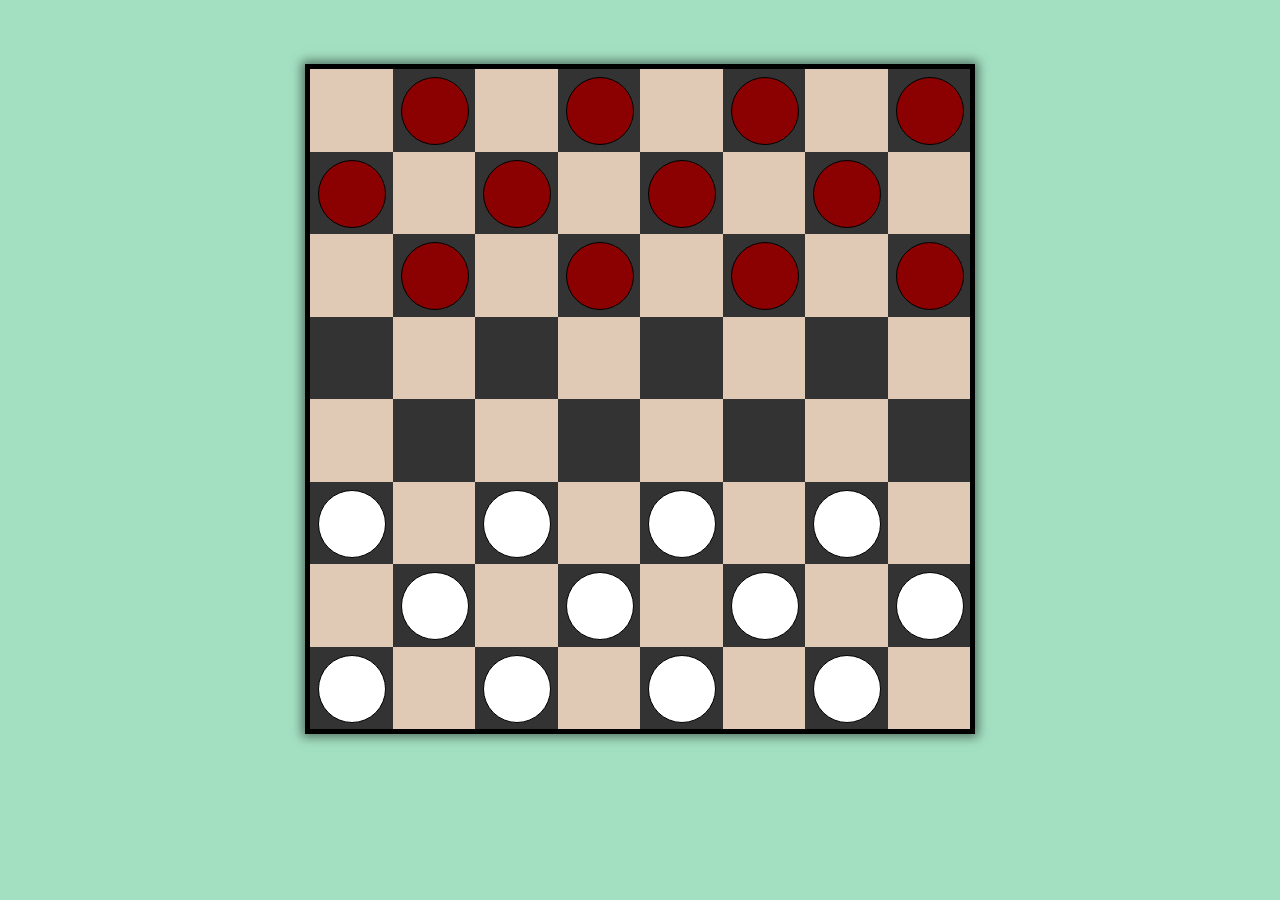
<file: checkers/index.html>
<!DOCTYPE html>
<html lang="en">
<head>
    <meta charset="UTF-8">
    <title>checkers</title>
    <link rel="stylesheet" href="main.css">
</head>
<body>
<div class="board">
    <div class="cells">
        <div class="row">
            <div class="cell"></div>
            <div class="cell"></div>
            <div class="cell"></div>
            <div class="cell"></div>
        </div>
        <div class="row">
            <div class="cell"></div>
            <div class="cell"></div>
            <div class="cell"></div>
            <div class="cell"></div>
        </div>
        <div class="row">
            <div class="cell"></div>
            <div class="cell"></div>
            <div class="cell"></div>
            <div class="cell"></div>
        </div>
        <div class="row">
            <div class="cell"></div>
            <div class="cell"></div>
            <div class="cell"></div>
            <div class="cell"></div>
        </div>
        <div class="row">
            <div class="cell"></div>
            <div class="cell"></div>
            <div class="cell"></div>
            <div class="cell"></div>
        </div>
        <div class="row">
            <div class="cell"></div>
            <div class="cell"></div>
            <div class="cell"></div>
            <div class="cell"></div>
        </div>
        <div class="row">
            <div class="cell"></div>
            <div class="cell"></div>
            <div class="cell"></div>
            <div class="cell"></div>
        </div>
        <div class="row">
            <div class="cell"></div>
            <div class="cell"></div>
            <div class="cell"></div>
            <div class="cell"></div>
        </div>
    </div>
</div>
</body>
</html>
</file>
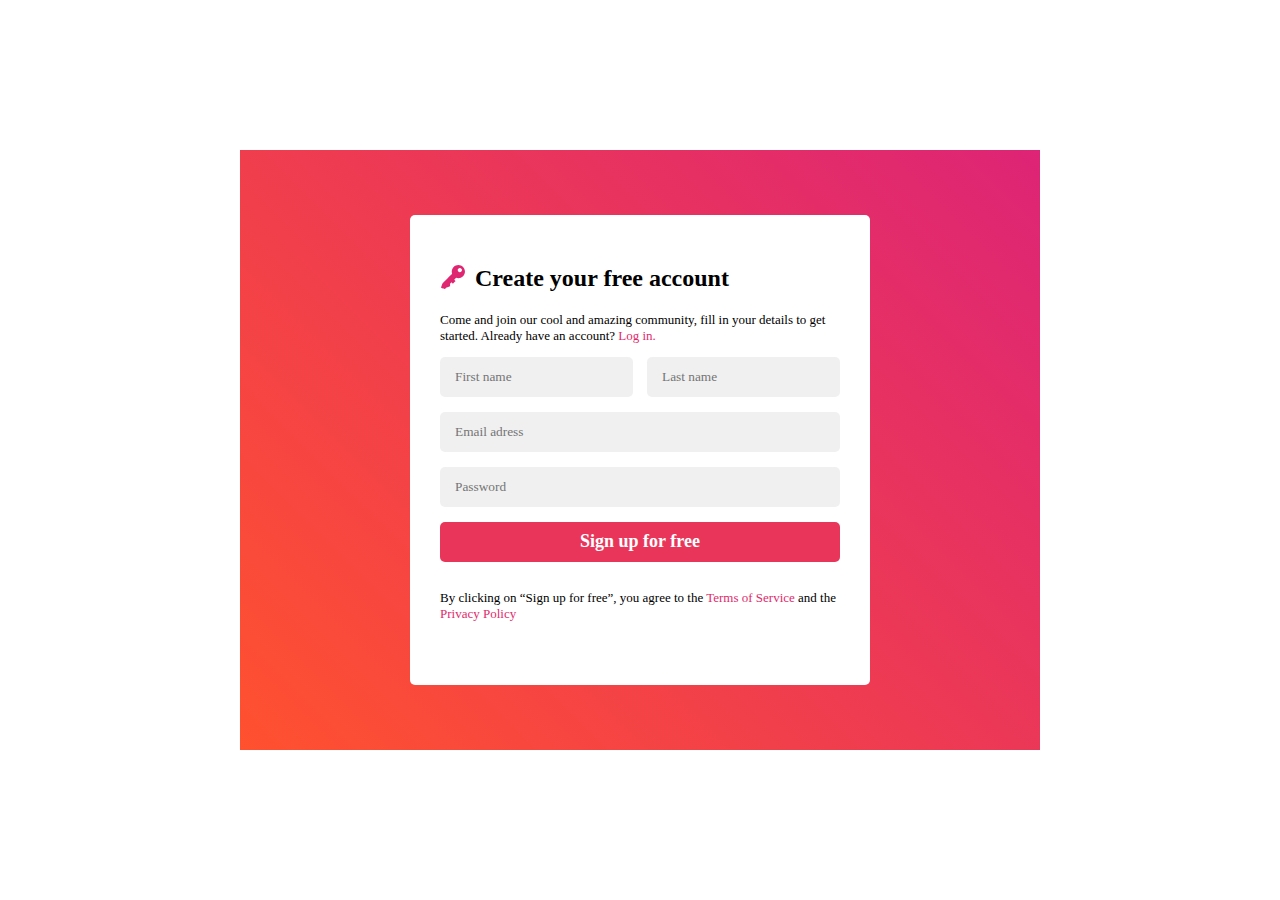
<file: daily_form/index.html>
<!DOCTYPE html>
<html lang="en" xmlns="http://www.w3.org/1999/html">
<head>
    <meta charset="UTF-8">
    <title>DailyForm</title>
    <link rel="stylesheet" href="main.css">
</head>
<body>
<div class="content-wraper">
    <section class="sign-form">
        <header><h2 class="header">Create your free account</h2></header>
        <div>
            <p>Come and join our cool and amazing community, fill in your details to get started. Already have an account? <span class="mark-red">Log in.</span></p>
            <form action="/">
                <input type="text" id="first-name" name="first-name" placeholder="First name">
                <input type="text" id="last-name" name="last-name" placeholder="Last name">
                <input type="email" id="email" name="email" placeholder="Email adress">
                <input type="password" id="password" name="password" placeholder="Password">
                <input type="submit" value="Sign up for free" >
            </form>
        </div>
        <footer>
            <p>By clicking on “Sign up for free”, you agree to the <span class="mark-red">Terms of Service</span> and the <span class="mark-red">Privacy Policy</span></p>
        </footer>
    </section>
</div>
</body>
</html>
</file>
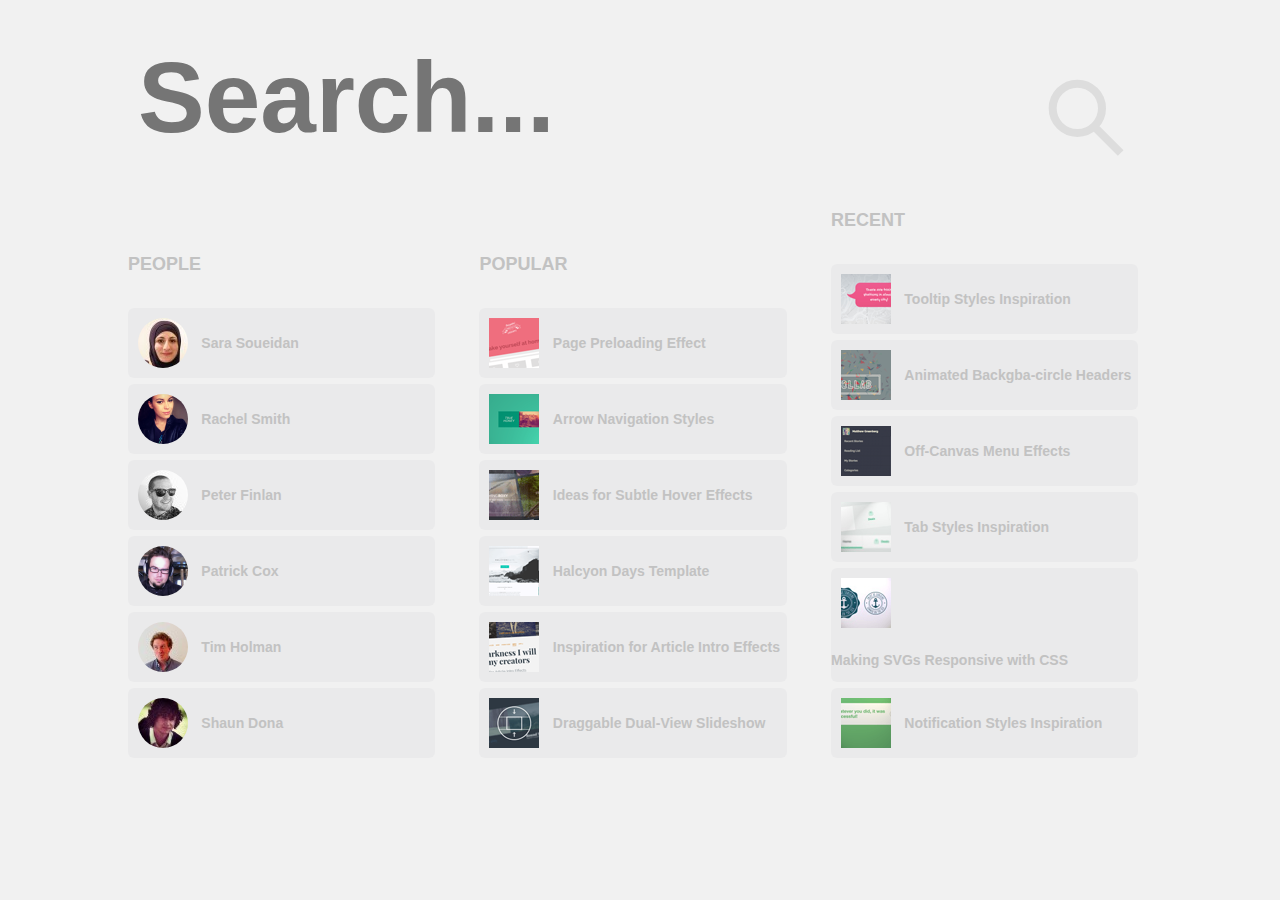
<file: hugo-search/index.html>
<!DOCTYPE html>
<html lang="en">
<head>
    <meta charset="UTF-8">
    <title>Huge Search</title>
    <link rel="stylesheet" href="main.css">
    <link rel="icon" href="favicon.png">
</head>
<body>
<main class="hugo-search">
    <form class="search" action="#">
        <input class="input-placeholder" type="search" placeholder="Search...">
        <button class="submit" type="submit">Search</button>
    </form>
    <div>
        <aside class="hover">
            <h2>People</h2>
            <ul class="circle">
                <li>
                    <a href="https://twitter.com/SaraSoueidan">
                        <img src="img/avatars/SaraSoueidan.jpeg" alt="Sara Soueidan">
                        <h3>Sara Soueidan</h3>
                    </a>
                </li>
                <li>
                    <a href="https://twitter.com/rachsmithtweets">
                        <img src="img/avatars/RachelSmith.png" alt="Rachel Smith">
                        <h3>Rachel Smith</h3>
                    </a>
                </li>
                <li>
                    <a href="https://twitter.com/peterfinlan">
                        <img src="img/avatars/PeterFinlan.jpeg" alt="Peter Finlan">
                        <h3>Peter Finlan</h3>
                    </a>
                </li>
                <li>
                    <a href="https://twitter.com/pcridesagain">
                        <img src="img/avatars/PatrickCox.png" alt="Patrick Cox">
                        <h3>Patrick Cox</h3>
                    </a>
                </li>
                <li>
                    <a href="https://twitter.com/twholman">
                        <img src="img/avatars/TimHolman.jpeg" alt="Tim Holman">
                        <h3>Tim Holman</h3>
                    </a>
                </li>
                <li>
                    <a href="">
                        <img src="img/avatars/ShaunDona.jpeg" alt="Shaun Dona">
                        <h3>Shaun Dona</h3>
                    </a>
                </li>
            </ul>
        </aside>
        <aside class="margin-center">
            <h2>Popular</h2>
            <ul>
                <li>
                    <a href="https://tympanus.net/codrops/2014/08/05/page-preloading-effect/">
                        <img src="img/thumbs/PagePreloadingEffect.png" alt="Page Preloading Effect">
                        <h3>Page Preloading Effect</h3>
                    </a>
                </li>
                <li>
                    <a href="https://tympanus.net/codrops/2014/05/28/arrow-navigation-styles/">
                        <img src="img/thumbs/ArrowNavigationStyles.png" alt="Arrow Navigation Styles">
                        <h3>Arrow Navigation Styles</h3>
                    </a>
                </li>
                <li>
                    <a href="https://tympanus.net/codrops/2014/06/19/ideas-for-subtle-hover-effects/">
                        <img src="img/thumbs/HoverEffectsIdeasNew.png" alt="Ideas for Subtle Hover Effects">
                        <h3>Ideas for Subtle Hover Effects</h3>
                    </a>
                </li>
                <li>
                    <a href="https://tympanus.net/codrops/2014/07/14/freebie-halcyon-days-one-page-website-template/">
                        <img src="img/thumbs/FreebieHalcyonDays.png" alt="Halcyon Days Template">
                        <h3>Halcyon Days Template</h3>
                    </a>
                </li>
                <li>
                    <a href="https://tympanus.net/codrops/2014/05/22/inspiration-for-article-intro-effects/">
                        <img src="img/thumbs/ArticleIntroEffects.png" alt="Inspiration for Article Intro Effects">
                        <h3>Inspiration for Article Intro Effects</h3>
                    </a>
                </li>
                <li>
                    <a href="http://tympanus.net/codrops/2014/06/26/draggable-dual-view-slideshow/">
                        <img src="img/thumbs/DraggableDualViewSlideshow.png" alt="Draggable Dual-View Slideshow">
                        <h3>Draggable Dual-View Slideshow</h3>
                    </a>
                </li>
            </ul>
        </aside>
        <aside class="hover">
            <h2>Recent</h2>
            <ul>
                <li>
                    <a href="https://tympanus.net/codrops/2014/10/07/tooltip-styles-inspiration/">
                        <img src="img/thumbs/TooltipStylesInspiration.png" alt="Tooltip Styles Inspiration">
                        <h3>Tooltip Styles Inspiration</h3>
                    </a>
                </li>
                <li>
                    <a href="https://tympanus.net/codrops/2014/09/23/animated-backgba-circle-headers/">
                        <img src="img/thumbs/AnimatedHeaderBackgrounds.png" alt="Animated Backgba-circle Headers">
                        <h3>Animated Backgba-circle Headers</h3>
                    </a>
                </li>
                <li>
                    <a href="https://tympanus.net/codrops/2014/09/16/off-canvas-menu-effects/">
                        <img src="img/thumbs/OffCanvas.png" alt="Off-Canvas Menu Effects">
                        <h3>Off-Canvas Menu Effects</h3>
                    </a>
                </li>
                <li>
                    <a href="https://tympanus.net/codrops/2014/09/02/tab-styles-inspiration/">
                        <img src="img/thumbs/TabStyles.png" alt="Tab Styles Inspiration">
                        <h3>Tab Styles Inspiration</h3>
                    </a>
                </li>
                <li>
                    <a href="https://tympanus.net/codrops/2014/08/19/making-svgs-responsive-with-css/">
                        <img src="img/thumbs/ResponsiveSVGs.png" alt="Making SVGs Responsive with CSS">
                        <h3>Making SVGs Responsive with CSS</h3>
                    </a>
                </li>
                <li>
                    <a href="https://tympanus.net/codrops/2014/07/23/notification-styles-inspiration/">
                        <img src="img/thumbs/NotificationStyles.png" alt="Notification Styles Inspiration">
                        <h3>Notification Styles Inspiration</h3>
                    </a>
                </li>
            </ul>
        </aside>
    </div>
</main>
</body>
</html>
</file>
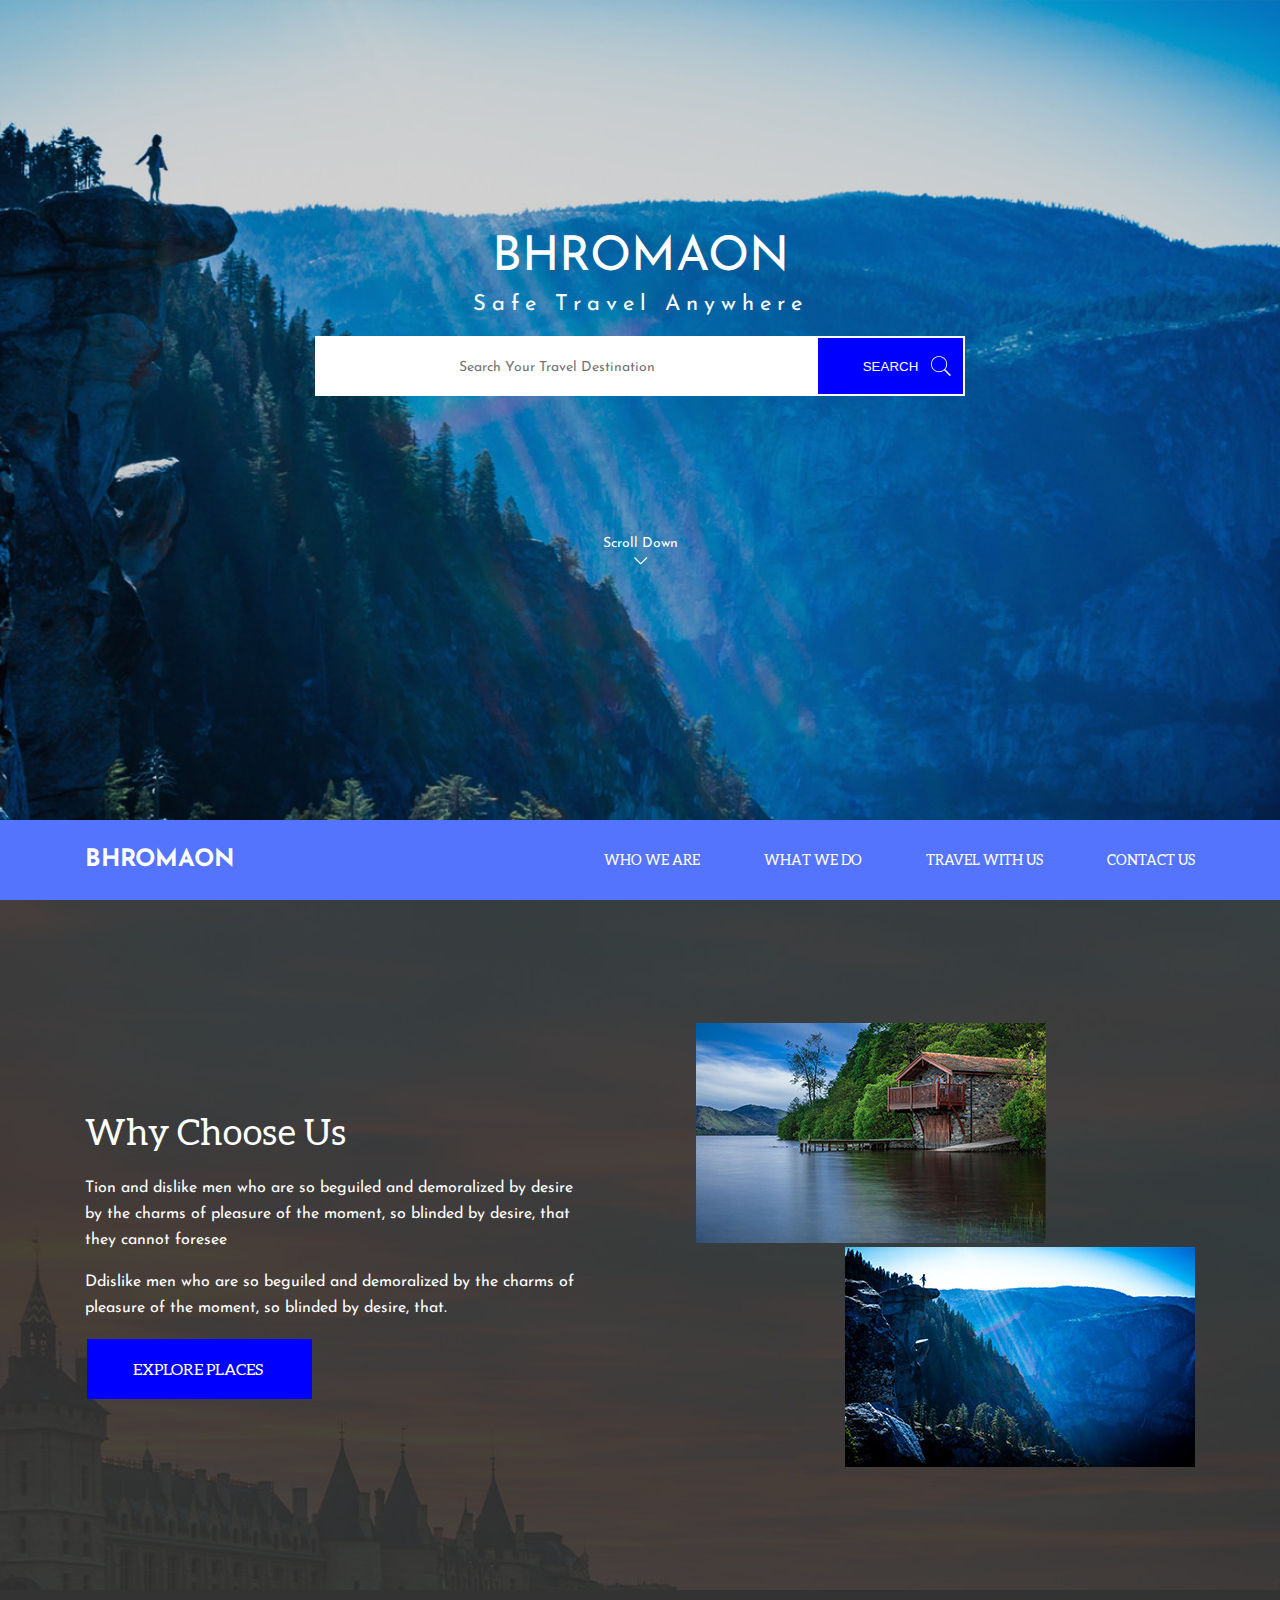
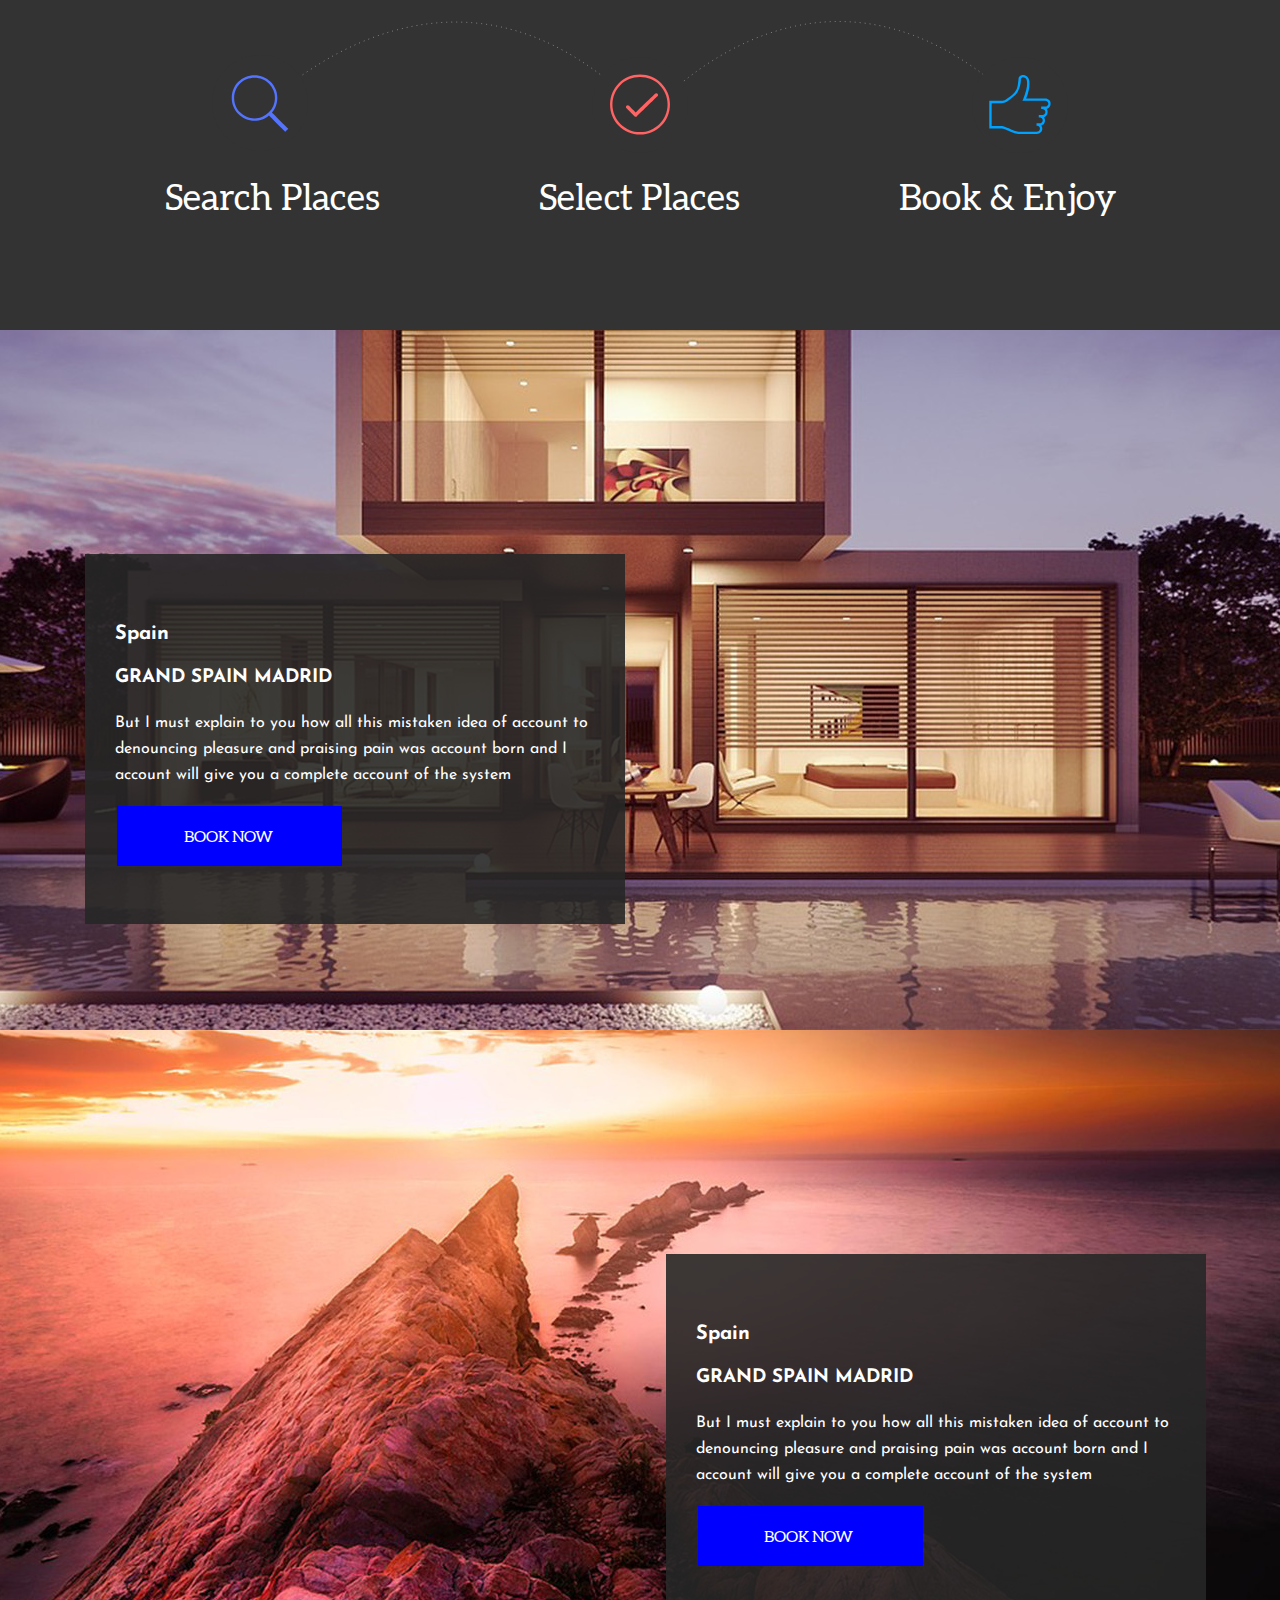
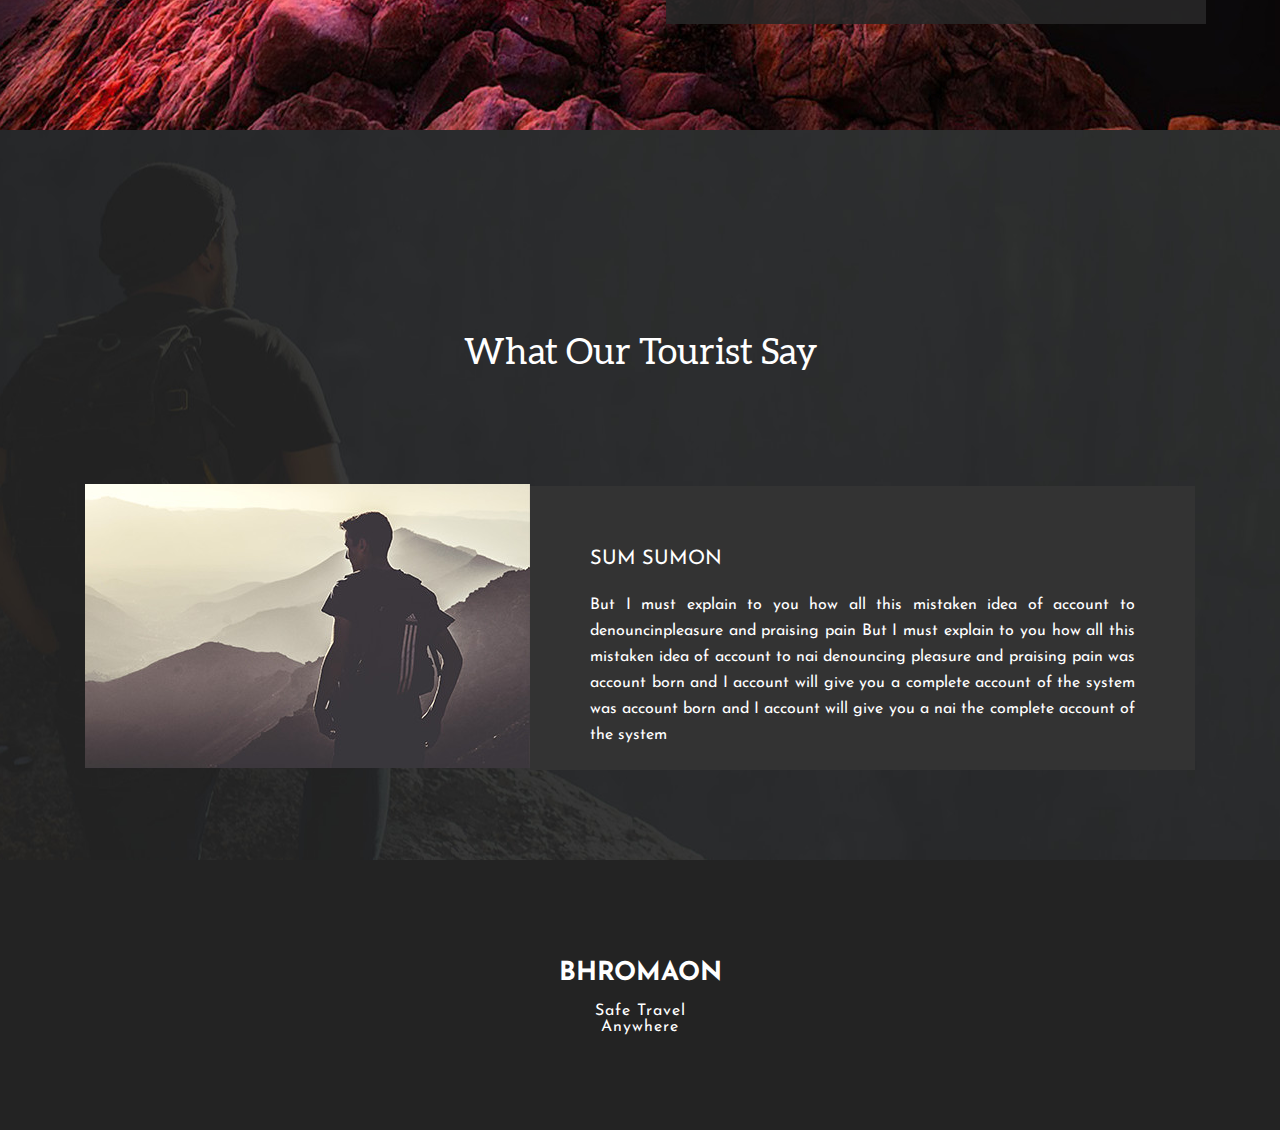
<file: travel-more/index.html>
<!DOCTYPE html>
<html lang="en">
<head>
    <meta charset="UTF-8">
    <title>Travel More</title>
    <link rel="shortcut icon" type="image/icon" href="favicon.ico">
    <link rel="stylesheet" href="">
    <link rel="stylesheet" href="main.css">
    <link rel="stylesheet" href="https://use.fontawesome.com/releases/v5.0.13/css/all.css" integrity="sha384-DNOHZ68U8hZfKXOrtjWvjxusGo9WQnrNx2sqG0tfsghAvtVlRW3tvkXWZh58N9jp" crossorigin="anonymous">
</head>
<body>
<section class="mountains">
    <div class="wrapper one">
        <h1>Bhromaon</h1>
        <p>Safe Travel Anywhere</p>
        <form action="#">
            <input type="search" placeholder="Search Your Travel Destination">
            <input type="submit" value="Search">
        </form>
        <div class="scroll-button"><a href="#">Scroll Down<span></span></a></div>
    </div>
    <header>
        <div class="wrapper">
            <div class="logo">
                <a href="#">Bhromaon</a>
            </div>
            <ul class="nav">
                <li>
                    <a href="#">Who We Are</a>
                </li>
                <li>
                    <a href="#">What We Do</a>
                </li>
                <li>
                    <a href="#">Travel With Us</a>
                </li>
                <li>
                    <a href="#">Contact Us</a>
                </li>
            </ul>
        </div>
    </header>
</section>
<section class="castle">
    <div class="wrapper flex">
        <div class="castle-content">
            <h2>Why Choose Us</h2>
            <p>Tion and dislike men who are so beguiled and demoralized by desire by the charms of pleasure of the moment, so blinded by desire, that they cannot foresee
            </p>
            <p>Ddislike men who are so beguiled and demoralized by the charms of pleasure of the moment, so blinded by desire, that.</p>
            <input type="button" value="Explore Places ">
        </div>
        <div class="photos">
            <div class="pier">
                <img src="img/pier.jpg" alt="pier">
            </div>
            <div>
                <img src="img/mont.jpg" alt="mountain">
            </div>
        </div>
    </div>
</section>
<section class="how-it-works">
    <div class="wrapper">
        <div class="plan">
        </div>
        <div class="plan-works">
            <span>Search Places</span>
            <span>Select Places</span>
            <span>Book & Enjoy</span>
        </div>
    </div>
</section>
<section class="spain">
    <div class="wrapper">
        <div class="spain-content">
            <h2>Spain</h2>
            <h3>Grand Spain Madrid</h3>
            <p>But I must explain to you how all this mistaken idea of account to denouncing pleasure and praising pain was account  born and I account will give you a complete account of the system</p>
            <input type="button" value="Book Now ">
        </div>
    </div>
</section>
<section class="spain-sea">
    <div class="wrapper">
        <div class="spain-sea-content">
            <h2>Spain</h2>
            <h3>Grand Spain Madrid</h3>
            <p>But I must explain to you how all this mistaken idea of account to denouncing pleasure and praising pain was account  born and I account will give you a complete account of the system</p>
            <input type="button" value="Book Now ">


        </div>
    </div>
</section>
<section class="tourist">
    <div class="wrapper">
       <div> <h1>What Our  Tourist Say</h1></div>
        <div class="tourist-content">
            <div>
                <img src="img/man&mountans.jpg" alt="man">
            </div>
            <div class="text">
                <h3>SUM SUMON</h3>
                <p>But I must explain to you how all this mistaken idea of account to denouncinpleasure and praising pain  But I must explain to you how all this mistaken idea of account to nai denouncing pleasure and praising pain was account  born and I account will give you a complete account of the system was account  born and I account will give you a nai the complete account of the system</p>
            </div>
        </div>
    </div>
</section>
<footer>
    <div class="wrapper">
        <div class="footer-content">
            <h2>Bhromaon</h2>
            <p class="slogan">Safe Travel Anywhere</p>
            <div class="social">
                <a href="javascript:void(0);">
                    <i class="fab fa-facebook-f"></i>
                </a>
                <a href="javascript:void(0)">
                    <i class="fab fa-twitter"></i>
                </a>
                <a href="javascript:void(0);">
                    <i class="fab fa-linkedin-in"></i>
                </a>
                <a href="javascript:void(0);">
                    <i class="fab fa-youtube"></i>
                </a>
                <a href="javascript:void(0);">
                    <i class="fab fa-pinterest"></i>
                </a>
            </div>
        </div>
    </div>
</footer>
</body>
</html>
</file>
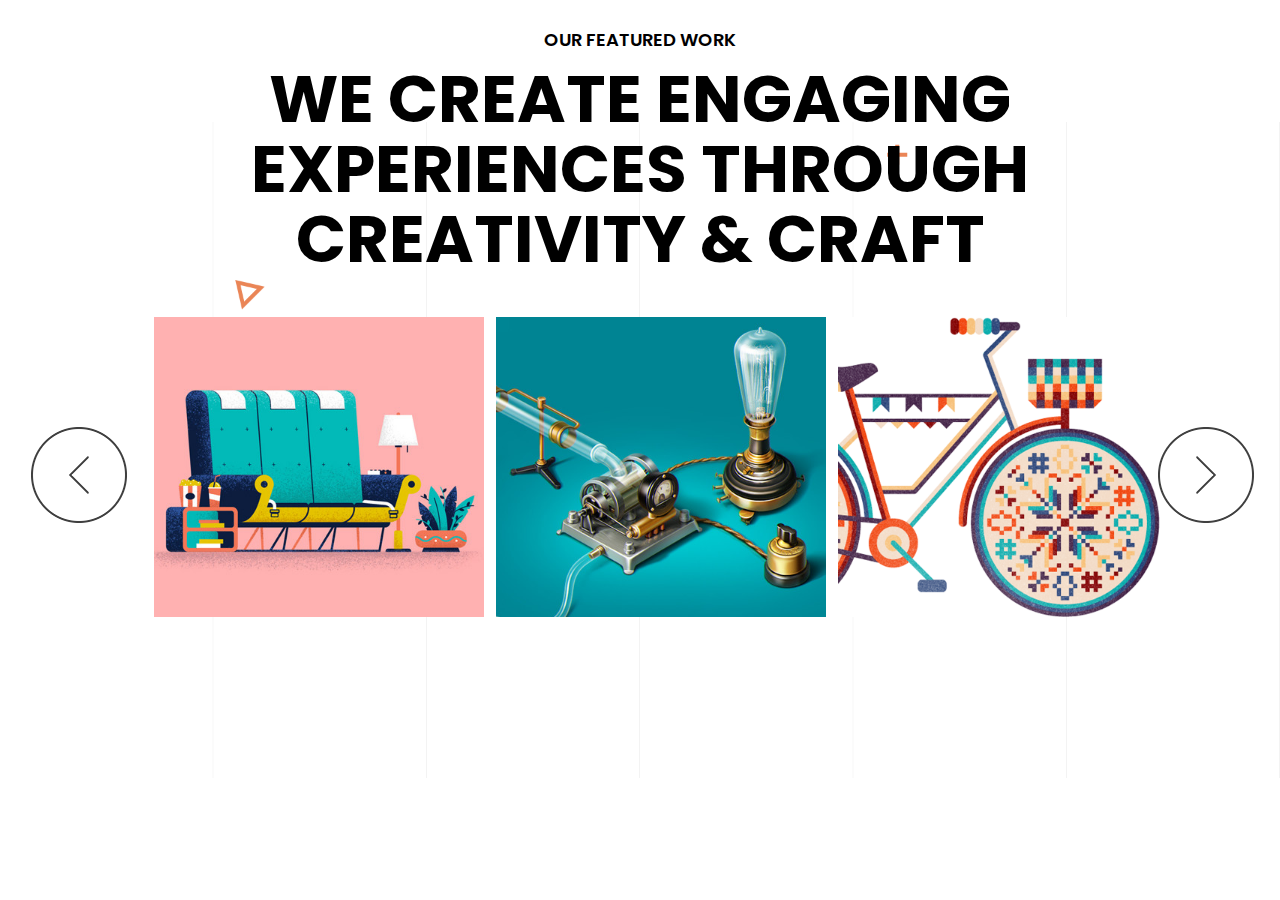
<file: works-slider/index.html>
<!DOCTYPE html>
<html lang="en">
<head>
    <meta charset="UTF-8">
    <title>works-slider</title>
    <link rel="icon" href="favicon.ico">
    <link rel="stylesheet" href="normalize.css">
    <link rel="stylesheet" href="style/main.css">
</head>
<body>
<section class="wrapper">
    <div class="text-block">
        <h2>our featured work</h2>
        <h1>We create engaging
            <br>
            experiences through
            <br>
            creativity & craft
        </h1>
    </div>
    <div class="mySlider">
        <div class="sofa item">
            <img src="img/sofa.jpg" alt="">
            <div class="item-content">
                <div class="item-text-wrap">
                    <h4>Apex Magazine
                        <br>
                        June Issue
                    </h4>
                    <span>by Fabrizio Morra</span>
                </div>
            </div>
        </div>
        <div class="bulb item">
            <img src="img/bulb.jpg" alt="">
            <div class="item-content">
                <div class="item-text-wrap">
                    <h4>Apex Magazine
                        <br>
                        June Issue
                    </h4>
                    <span>by Fabrizio Morra</span>
                </div>
            </div>
        </div>
        <div class="bicycle item">
            <img src="img/bicycle.png" alt="">
            <div class="item-content">
                <div class="item-text-wrap">
                    <h4>Apex Magazine
                        <br>
                        June Issue
                    </h4>
                    <span>by Fabrizio Morra</span>
                </div>
            </div>
        </div>
        <div class="fedex item">
            <img src="img/fedex.jpg" alt="">
            <div class="item-content">
                <div class="item-text-wrap">
                    <h4>Apex Magazine
                        <br>
                        June Issue
                    </h4>
                    <span>by Fabrizio Morra</span>
                </div>
            </div>
        </div>
    </div>
</section>


<script src="js/jquery-3.2.1.min.js" defer></script>
<script src="js/slick.min.js" defer></script>
<script src="js/main.js" defer></script>
</body>
</html>
</file>
<file: checkers/main.css>
body {
    background-color: #A3E0C1;
}
.board {
    position: relative;
    width: 50vw;
    margin: 5vw auto;
    border: 5px solid black;
    background-color: #E0CAB6;
    box-shadow: 0 0 10px 3px rgba(0,0,0,0.5); /* Параметры тени */
    padding: 10px;
}
.board:before {
    content: '';
    display: block;
    padding-top: 100%;
}
.cells {
    position: absolute;
    left: 0;
    top: 0;
    right: 0;
    bottom: 0;
}
.row {
    height: 12.5%;
    font-size: 0;
}
.cell {
    height: 100%;
    width: 12.5%;
    background: #333333;
    display: inline-block;
}
.row:nth-child(even) .cell {
    margin-right: 12.5%;
}
.row:nth-child(odd) .cell {
    margin-left: 12.5%;
}
.row:nth-child(-n+3) .cell:before {
    content: '';
    border-radius: 50%;
    width: 80%;
    height: 80%;
    background-color: darkred;
    border: 1px solid black;
    display: block;
    margin: 10%;
}
.row:nth-child(n+6) .cell:before {
    content: '';
    border-radius: 50%;
    width: 80%;
    height: 80%;
    background-color: white;
    border: 1px solid black;
    display: block;
    margin: 10%;
}
</file>
<file: daily_form/main.css>
* {
    font-family: Arial sans-serif;
}
body {
    margin: 0;
    width: 100vw;
    height: 100vh;
}
p {
    font-size: 13px;
}
input {
    margin-bottom: 15px;
    background: #f0f0f0;
    outline: none;
    border-radius: 5px;
    border: none;
    text-indent: 0;   transition: text-indent 0.3s ease;
    box-sizing: border-box;
}
input:nth-child(-n+2) {
    width: 193px;
    height: 40px;
}
input:nth-child(n+3) {
    width: 400px;
    height: 40px;
}
input:focus {
    text-indent: 500px; transition: text-indent 0.3s ease;
}
input[placeholder] {
    padding-left: 15px;
}
input[type="submit"] {
    color: #ffffff;
    background: #ea355a;
    width: 400px;
    height: 40px;
    border-radius: 5px;
    border: none;
    font-size: 18px;
    font-weight: bold;
    cursor: pointer;
}
.header {
    position: relative;
    padding-left: 35px;
    font-size: 24px;
    font-weight: bold;
}
.header:before{
    content: url("images/icon.svg");
    display: inline-block;
    position: absolute;
    left: 1px;
}
.content-wraper {
    width: 800px;
    height: 600px;
    position: absolute;
    left: 0;
    top: 0;
    bottom: 0;
    right: 0;
    margin: auto;
    background: linear-gradient(45deg, rgba(255,81,47,1) 0%,
    rgba(221,36,118,1) 100%);
}
.sign-form {
    width: 460px;
    height: 470px;
    position: absolute;
    left: 0;
    right: 0;
    bottom: 0;
    top: 0;
    margin: auto;
    border-radius: 5px;
    background: #ffffff;
    display: inline-block;
    padding: 30px;
    box-sizing: border-box;
}
.mark-red {
    color: #e12a6c;
}
#last-name {
    margin-left: 10px;
}
</file>
<file: hugo-search/main.css>
* {
    box-sizing: border-box;
}

body {
    min-height: 100vh;
    font: 12px Arial, sans-serif;
    background: #f1f1f1;
    color: #c2c2c2;
    margin: 0;
}

a,
input[type="search"],
button[type="submit"]{
    text-decoration: none;
}

.hugo-search {
    padding-top: 40px;
}

.search {
    width: 80%;
    margin: 0 auto;
}

.input-placeholder {
    width: 100%;
    padding: 0 80px 0 10px;
    font-weight: 700;
    border: none;
    background: transparent;
    font-size: 100px;
    color: #ec5a62;
}
.input-placeholder,
.search :focus {
    outline: none;
}

.submit {
    position: absolute;
    width: 80px;
    height: 80px;
    text-indent: 100px;
    overflow: hidden;
    right: 154px;
    top: 13%;
    background: transparent url("img/magnifier.svg") no-repeat center center;
    background-size: 100%;
    border: none;
    transform-origin: 100% 50%;
    transform: translate3d(0, -50%, 0) scale(1);
    transition: transform 0.3s;
}

/*основная часть   */
div {
    width: 80%;
    margin: 40px auto 0;
    box-sizing: border-box;
}

aside {
    box-sizing: border-box;
    display: inline-block;
    width: 30%;
}

ul {
    box-sizing: border-box;
    display: inline-block;
    width: 100%;
    padding: 0;
}

li {
    box-sizing: border-box;
    list-style-type: none;
    width: 100%;
    padding-top: 6px;
}

a {
    display: inline-block;
    background: rgba(118, 117, 128, 0.05);
    width: 100%;
    color: #c2c2c2;
    border-radius: 6px;

}

a * {
    vertical-align: middle;
}

h2 {
    text-transform: uppercase;
}

h3 {
    display: inline-block;
}

.circle img {
    border-radius: 40px;
}

img {
    max-width: 100%;
    padding: 10px;
    height: auto;
}

li a:hover {
    background: rgba(118, 117, 128, 0.1);
    color: #ec5a62;
}

li h3:hover {
    color: #ec5a62;
}

.margin-center {
    margin: 0 4%;
}
</file>
<file: travel-more/main.css>
@import url("https://fonts.googleapis.com/css?family=Josefin+Sans:400,700");
@font-face {
  font-family: 'aleoregular';
  src: url(font/Aleo-Regular-webfont.eot);
  src: url(font/Aleo-Regular-webfont.eot?#iefix) format("embedded-opentype"), url(font/Aleo-Regular-webfont.woff) format("woff"), url(font/Aleo-Regular-webfont.ttf) format("truetype"), url(font/Aleo-Regular-webfont.svg#aleoregular) format("svg");
  font-weight: normal;
  font-style: normal; }
* {
  text-decoration: none;
  list-style-type: none;
  color: #ffffff;
  align-items: center; }

body {
  margin: 0; }

.wrapper {
  max-width: 1110px;
  margin: 0 auto;
  min-width: 720px; }

.mountains {
  height: 100vh;
  width: 100%;
  background: url("img/mountains.jpg") center center no-repeat;
  background-size: cover; }
  .mountains .wrapper.one {
    height: 100vh;
    text-align: center; }
  .mountains h1 {
    display: inline-block;
    margin: 0;
    font: 48px/26px "Josefin Sans", sans-serif;
    text-transform: uppercase;
    padding-top: 245px; }
  .mountains p {
    font: 22px/26px "Josefin Sans", sans-serif;
    letter-spacing: 6px;
    margin: 18px 0; }
  .mountains form {
    width: 650px;
    height: 60px;
    background: #ffffff;
    margin: 0 auto; }
    .mountains form input[type='search']:focus {
      color: #333333;
      box-shadow: inset 0 0 16px -3px #2233ba;
      font-size: 15px; }
  .mountains input[type="search"] {
    border: none;
    width: 493px;
    height: 56px;
    margin: 2px;
    text-align: center;
    outline: none;
    font: 14px/26px "Josefin Sans", sans-serif; }
  .mountains input[type="submit"] {
    background: blue url("img/svg/search.svg") 90% 50% no-repeat;
    border: none;
    height: 56px;
    width: 145px;
    margin: 2px;
    text-transform: uppercase;
    font: 14px/26px 'aleoregular' serif;
    outline: none; }
    .mountains input[type="submit"]:hover {
      cursor: pointer;
      border: 1px solid;
      box-shadow: inset 0 0 20px rgba(255, 255, 255, 0.5), 0 0 20px rgba(255, 255, 255, 0.2);
      outline-color: rgba(255, 255, 255, 0);
      outline-offset: 15px;
      text-shadow: 1px 1px 2px #427388; }
  .mountains .scroll-button {
    position: relative;
    top: 15%; }
    .mountains .scroll-button a {
      font: 14px/26px "Josefin Sans", sans-serif; }
      .mountains .scroll-button a span {
        display: flex;
        flex-direction: column;
        justify-content: center;
        width: 13px;
        height: 8px;
        background: url("img/svg/scroll.svg");
        margin: 0 auto; }
  .mountains header {
    background: #5474fd;
    height: 80px;
    position: absolute;
    width: 100%;
    bottom: 0;
    left: 0; }
    .mountains header .wrapper {
      display: flex;
      justify-content: space-between;
      line-height: 80px; }
    .mountains header .logo {
      display: inline-block;
      font: 700 24px/26px "Josefin Sans", sans-serif;
      text-transform: uppercase; }
    .mountains header ul.nav {
      margin: 0; }
    .mountains header li {
      display: inline-block;
      margin-left: 60px; }
      .mountains header li a {
        transition: 0.3s ease;
        font: 14px/26px 'aleoregular', sans-serif;
        text-transform: uppercase; }
        .mountains header li a:hover {
          border-top: 4px solid #ffffff;
          border-bottom: 4px solid #ffffff;
          padding: 6px 0; }

.castle {
  background: url("img/castle-bg.jpg") center center no-repeat;
  background-size: cover; }
  .castle h2 {
    font: 36px/26px 'aleoregular', serif; }
  .castle p {
    font: 16px/26px "Josefin Sans", sans-serif; }
  .castle .wrapper.flex {
    display: flex;
    justify-content: space-between;
    height: 690px;
    align-items: center;
    width: 100%; }
    .castle .wrapper.flex input {
      background: blue;
      border: none;
      height: 60px;
      width: 225px;
      margin: 2px;
      text-transform: uppercase;
      font: 16px/26px 'aleoregular', sans-serif;
      outline: none; }
      .castle .wrapper.flex input:hover {
        cursor: pointer;
        border: 1px solid;
        box-shadow: inset 0 0 20px rgba(255, 255, 255, 0.5), 0 0 20px rgba(255, 255, 255, 0.2);
        outline-color: rgba(255, 255, 255, 0);
        outline-offset: 15px;
        text-shadow: 1px 1px 2px #427388; }
  .castle .castle-content {
    width: 45%; }
  .castle .photos {
    width: 45%; }
  .castle img[src^='img/mont'] {
    float: right; }

/*how-it-work*/
.how-it-works {
  background: #333333;
  height: 340px; }
  .how-it-works .plan {
    background: url("img/svg/group.svg") center center no-repeat;
    height: 150px;
    padding-top: 4%; }
  .how-it-works .plan-works {
    font: 36px/26px 'aleoregular', sans-serif;
    display: flex;
    justify-content: space-around; }

/*spain*/
.spain {
  position: relative;
  background: url("img/house-bg.jpg") center center no-repeat;
  height: 700px; }
  .spain .spain-content {
    position: absolute;
    top: 32%;
    width: 540px;
    height: 370px;
    padding: 50px 30px;
    box-sizing: border-box;
    background-color: rgba(39, 39, 39, 0.9);
    font: 16px/26px 'Josefin Sans', Arial, sans-serif; }
    .spain .spain-content h1,
    .spain .spain-content h2 {
      font-size: 20px;
      line-height: 26px; }
    .spain .spain-content h3 {
      text-transform: uppercase; }
    .spain .spain-content input {
      background: blue;
      border: none;
      height: 60px;
      width: 225px;
      margin: 2px;
      text-transform: uppercase;
      font: 16px/26px 'aleoregular', sans-serif;
      outline: none; }
      .spain .spain-content input:hover {
        cursor: pointer;
        border: 1px solid;
        box-shadow: inset 0 0 20px rgba(255, 255, 255, 0.5), 0 0 20px rgba(255, 255, 255, 0.2);
        outline-color: rgba(255, 255, 255, 0);
        outline-offset: 15px;
        text-shadow: 1px 1px 2px #427388; }

.spain-sea {
  position: relative;
  background: url("img/sunset-bg.jpg") center center no-repeat;
  height: 700px; }
  .spain-sea .spain-sea-content {
    float: right;
    position: absolute;
    top: 32%;
    left: 52%;
    width: 540px;
    height: 370px;
    padding: 50px 30px;
    box-sizing: border-box;
    background-color: rgba(39, 39, 39, 0.9);
    font: 16px/26px 'Josefin Sans', Arial, sans-serif; }
    .spain-sea .spain-sea-content h1,
    .spain-sea .spain-sea-content h2 {
      font-size: 20px;
      line-height: 26px; }
    .spain-sea .spain-sea-content h3 {
      text-transform: uppercase; }
    .spain-sea .spain-sea-content input {
      background: blue;
      border: none;
      height: 60px;
      width: 225px;
      margin: 2px;
      text-transform: uppercase;
      font: 16px/26px 'aleoregular', sans-serif;
      outline: none; }
      .spain-sea .spain-sea-content input:hover {
        cursor: pointer;
        border: 1px solid;
        box-shadow: inset 0 0 20px rgba(255, 255, 255, 0.5), 0 0 20px rgba(255, 255, 255, 0.2);
        outline-color: rgba(255, 255, 255, 0);
        outline-offset: 15px;
        text-shadow: 1px 1px 2px #427388; }

.tourist {
  display: flex;
  background: url("img/man-bg.jpg") center center no-repeat;
  height: 730px;
  width: 100%;
  box-sizing: border-box; }
  .tourist h1 {
    text-align: center;
    font: 36px/26px 'aleoregular', sans-serif;
    margin: 120px auto; }
  .tourist .tourist-content {
    display: flex;
    justify-content: center; }
    .tourist .tourist-content .text {
      padding: 40px 60px 33px;
      background: #333333;
      height: 284px;
      text-align: justify;
      box-sizing: border-box; }
      .tourist .tourist-content .text h3 {
        font: 20px/26px 'Josefin Sans', Arial, sans-serif;
        text-transform: uppercase; }
      .tourist .tourist-content .text p {
        font: 16px/26px 'Josefin Sans', Arial, sans-serif; }

footer {
  padding-top: 100px;
  height: 270px;
  box-sizing: border-box;
  font-family: 'Josefin Sans', Arial, sans-serif;
  background: #232323; }
  footer .footer-content {
    width: 170px;
    margin: 0 auto;
    text-align: center; }
    footer .footer-content h2 {
      font: 700 26px 'Josefin Sans', Arial, sans-serif;
      text-transform: uppercase;
      margin: 0; }
    footer .footer-content p {
      color: #ffffff;
      margin-bottom: 30px;
      letter-spacing: 1px; }
    footer .footer-content .social {
      display: flex;
      justify-content: space-between; }
      footer .footer-content .social .fab {
        color: #ffffff; }
      footer .footer-content .social a:hover .fab {
        color: #5474FD; }

/*# sourceMappingURL=main.css.map */
</file>
<file: works-slider/style/main.css>
@charset "UTF-8";
@import url("https://fonts.googleapis.com/css?family=Poppins:400,600");
/* Slider */
.slick-slider {
  position: relative;
  display: block;
  box-sizing: border-box;
  -webkit-touch-callout: none;
  -webkit-user-select: none;
  -khtml-user-select: none;
  -moz-user-select: none;
  -ms-user-select: none;
  user-select: none;
  -ms-touch-action: pan-y;
  touch-action: pan-y;
  -webkit-tap-highlight-color: transparent; }

.slick-list {
  position: relative;
  overflow: hidden;
  display: block;
  margin: 0;
  padding: 0; }
  .slick-list:focus {
    outline: none; }
  .slick-list.dragging {
    cursor: pointer;
    cursor: hand; }

.slick-slider .slick-track,
.slick-slider .slick-list {
  -webkit-transform: translate3d(0, 0, 0);
  -moz-transform: translate3d(0, 0, 0);
  -ms-transform: translate3d(0, 0, 0);
  -o-transform: translate3d(0, 0, 0);
  transform: translate3d(0, 0, 0); }

.slick-track {
  position: relative;
  left: 0;
  top: 0;
  display: block;
  margin-left: auto;
  margin-right: auto; }
  .slick-track:before, .slick-track:after {
    content: "";
    display: table; }
  .slick-track:after {
    clear: both; }
  .slick-loading .slick-track {
    visibility: hidden; }

.slick-slide {
  float: left;
  height: 100%;
  min-height: 1px;
  display: none; }
  [dir="rtl"] .slick-slide {
    float: right; }
  .slick-slide img {
    display: block; }
  .slick-slide.slick-loading img {
    display: none; }
  .slick-slide.dragging img {
    pointer-events: none; }
  .slick-initialized .slick-slide {
    display: block; }
  .slick-loading .slick-slide {
    visibility: hidden; }
  .slick-vertical .slick-slide {
    display: block;
    height: auto;
    border: 1px solid transparent; }

.slick-arrow.slick-hidden {
  display: none; }

/* Slider */
.slick-loading .slick-list {
  background: #fff url("../ajax-loader.gif") center center no-repeat; }

/* Icons */
@font-face {
  font-family: "slick";
  src: url("../fonts/slick.eot");
  src: url("../fonts/slick.eot?#iefix") format("embedded-opentype"), url("../fonts/slick.woff") format("woff"), url("../fonts/slick.ttf") format("truetype"), url("../fonts/slick.svg#slick") format("svg");
  font-weight: normal;
  font-style: normal; }
/* Arrows */
.slick-prev,
.slick-next {
  position: absolute;
  display: block;
  height: 20px;
  width: 20px;
  line-height: 0px;
  font-size: 0px;
  cursor: pointer;
  background: transparent;
  color: transparent;
  top: 50%;
  -webkit-transform: translate(0, -50%);
  -ms-transform: translate(0, -50%);
  transform: translate(0, -50%);
  padding: 0;
  border: none;
  outline: none; }
  .slick-prev:hover, .slick-prev:focus,
  .slick-next:hover,
  .slick-next:focus {
    outline: none;
    background: transparent;
    color: transparent; }
    .slick-prev:hover:before, .slick-prev:focus:before,
    .slick-next:hover:before,
    .slick-next:focus:before {
      opacity: 1; }
  .slick-prev.slick-disabled:before,
  .slick-next.slick-disabled:before {
    opacity: 0.25; }
  .slick-prev:before,
  .slick-next:before {
    font-family: "slick";
    font-size: 20px;
    line-height: 1;
    color: white;
    opacity: 0.75;
    -webkit-font-smoothing: antialiased;
    -moz-osx-font-smoothing: grayscale; }

.slick-prev {
  left: -12%;
  z-index: 1;
  top: 40%; }
  [dir="rtl"] .slick-prev {
    left: auto;
    right: -25px; }
  .slick-prev:before {
    content: "←"; }
    [dir="rtl"] .slick-prev:before {
      content: "→"; }

.slick-next {
  right: 0;
  z-index: 1;
  top: 40%; }
  [dir="rtl"] .slick-next {
    left: -25px;
    right: auto; }
  .slick-next:before {
    content: "→"; }
    [dir="rtl"] .slick-next:before {
      content: "←"; }

/* Dots */
.slick-dotted.slick-slider {
  margin-bottom: 30px; }

.slick-dots {
  position: absolute;
  bottom: -25px;
  list-style: none;
  display: block;
  text-align: center;
  padding: 0;
  margin: 0;
  width: 100%; }
  .slick-dots li {
    position: relative;
    display: inline-block;
    height: 20px;
    width: 20px;
    margin: 0 5px;
    padding: 0;
    cursor: pointer; }
    .slick-dots li button {
      border: 0;
      background: transparent;
      display: block;
      height: 20px;
      width: 20px;
      outline: none;
      line-height: 0px;
      font-size: 0px;
      color: transparent;
      padding: 5px;
      cursor: pointer; }
      .slick-dots li button:hover, .slick-dots li button:focus {
        outline: none; }
        .slick-dots li button:hover:before, .slick-dots li button:focus:before {
          opacity: 1; }
      .slick-dots li button:before {
        position: absolute;
        top: 0;
        left: 0;
        content: "•";
        width: 20px;
        height: 20px;
        font-family: "slick";
        font-size: 6px;
        line-height: 20px;
        text-align: center;
        color: black;
        opacity: 0.25;
        -webkit-font-smoothing: antialiased;
        -moz-osx-font-smoothing: grayscale; }
    .slick-dots li.slick-active button:before {
      color: black;
      opacity: 0.75; }

body {
  margin: 0;
  font-family: 'Poppins', Arial sans-serif; }

.wrapper {
  min-width: 100vw;
  min-height: 100vh;
  background: url("../img/bg-section.png") center no-repeat;
  background-size: contain; }

.item {
  position: relative; }
  .item .item-content {
    position: absolute;
    left: 0;
    right: 80px;
    top: 0;
    bottom: 0;
    background: rgba(27, 241, 173, 0.8);
    color: #fff;
    opacity: 0; }
    .item .item-content .item-text-wrap {
      position: absolute;
      left: 15px;
      bottom: 15px; }
      .item .item-content .item-text-wrap h4 {
        font-size: 28px;
        line-height: 24px;
        margin-bottom: 10px; }

.mySlider {
  width: 80%;
  position: relative;
  left: 12%; }

h2 {
  font-size: 18px;
  line-height: 19.17px;
  font-weight: 600;
  text-transform: uppercase;
  text-align: center;
  padding-top: 30px;
  margin-top: 0; }

h1 {
  font-size: 66px;
  line-height: 70px;
  font-weight: bold;
  text-transform: uppercase;
  margin: 0 auto;
  text-align: center; }

.text-block {
  padding-bottom: 43px; }

.slick-slide img {
  height: 300px; }

.slick-prev:before {
  content: url("../img/prev.png"); }

.slick-next:before {
  content: url("../img/next.png"); }

.item:hover .item-content {
  opacity: 1; }

/*# sourceMappingURL=main.css.map */
</file>
